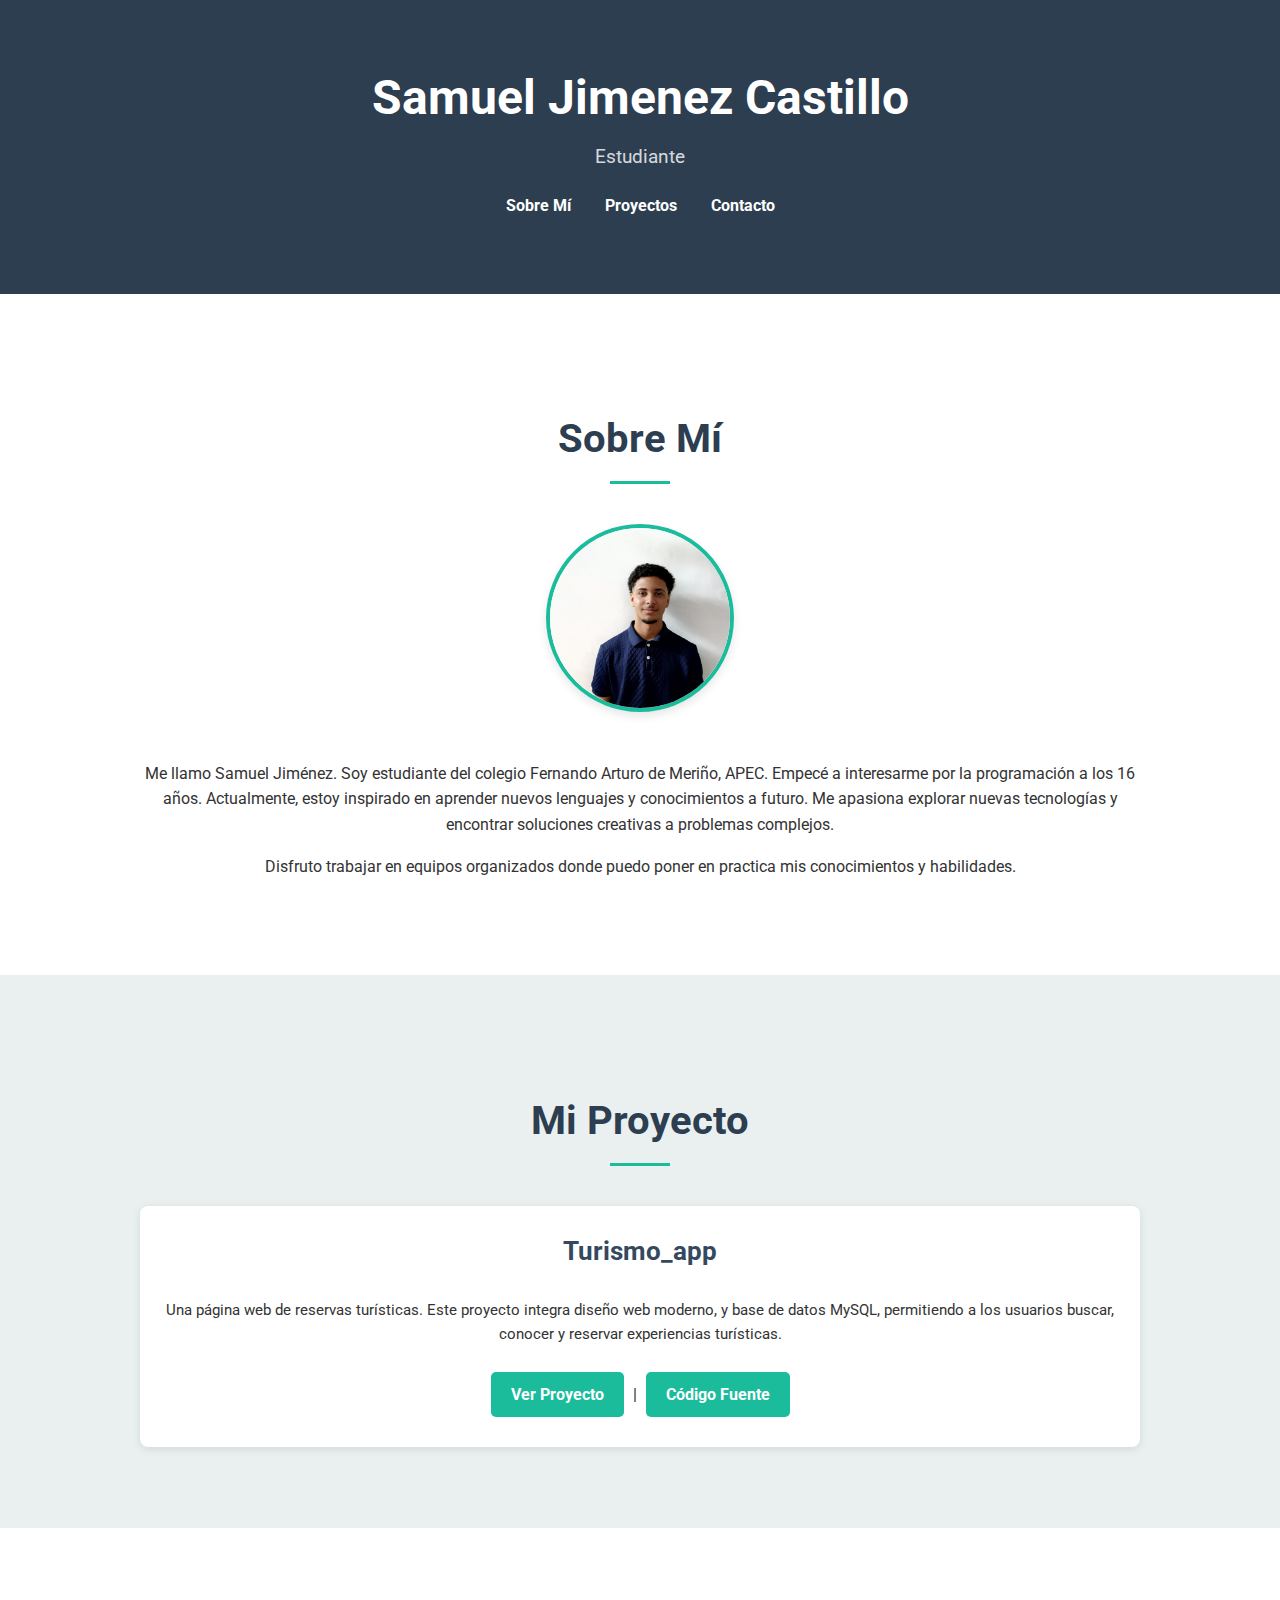
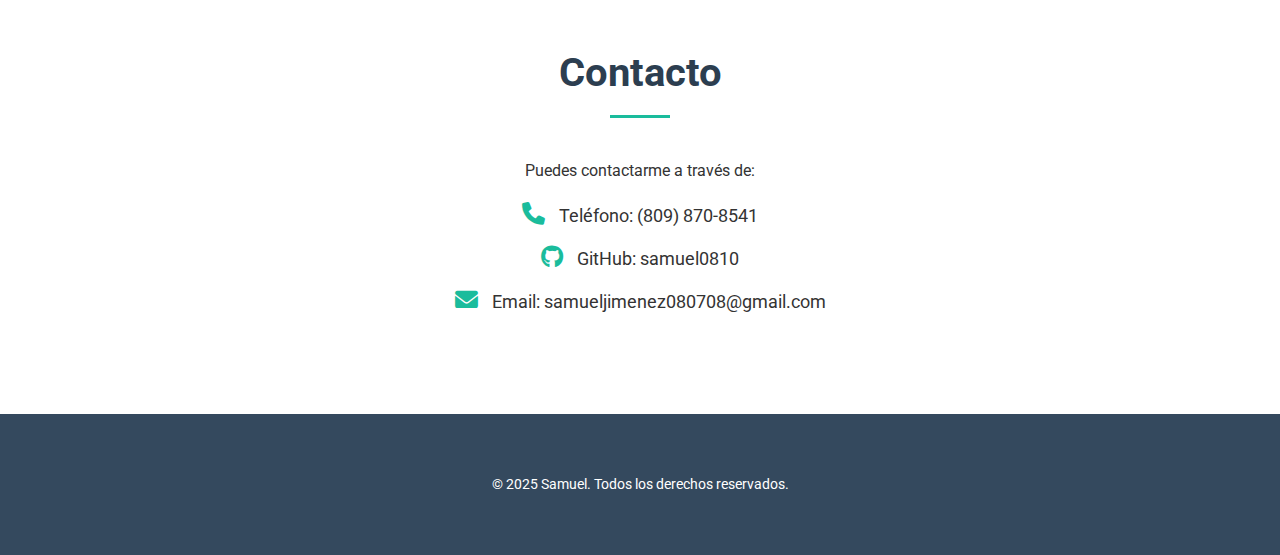
<file: index.html>
<!DOCTYPE html>
<html lang="es">
<head>
    <meta charset="UTF-8">
    <meta name="viewport" content="width=device-width, initial-scale=1.0">
    <title> Samuel Jiménez Portafolio</title>
    <link rel="stylesheet" href="style.css">
    <link rel="stylesheet" href="https://cdnjs.cloudflare.com/ajax/libs/font-awesome/6.0.0-beta3/css/all.min.css">
    <link href="https://fonts.googleapis.com/css2?family=Roboto:wght@400;700&display=swap" rel="stylesheet">
</head>
<body>
    <header>
        <div class="container">
            <h1>Samuel Jimenez Castillo</h1>
            <p class="tagline">Estudiante </p>
            <nav>
                <ul>
                    <li><a href="#about">Sobre Mí</a></li>
                    <li><a href="#projects">Proyectos</a></li>
                    <li><a href="#contact">Contacto</a></li>
                </ul>
            </nav>
        </div>
    </header>

    <main>
        <section id="about" class="about-section">
            <div class="container">
                <h2>Sobre Mí</h2>
                <img src="imagen.jpg" alt="Tu Foto" class="profile-pic">
                <p>Me llamo Samuel Jiménez. Soy estudiante del colegio Fernando Arturo de Meriño, APEC. Empecé a interesarme por la programación a los 16 años. Actualmente, estoy inspirado en aprender nuevos lenguajes y conocimientos a futuro.

Me apasiona explorar nuevas tecnologías y encontrar soluciones creativas a problemas complejos.</p>
                <p>Disfruto trabajar en equipos organizados donde puedo poner en practica mis conocimientos y habilidades.</p>
            </div>
        </section>

        <section id="projects" class="projects-section">
            <div class="container">
                <h2>Mi Proyecto</h2>
                <div class="project-grid">
                    <div class="project-card">
                        <h3>Turismo_app</h3>
                        <p>Una página web de reservas turísticas. Este proyecto integra diseño web moderno, y base de datos MySQL, permitiendo a los usuarios buscar, conocer y reservar experiencias turísticas.</p>
                        <a href="https://github.com/Cherlerie/ProyectoFinal" target="_blank">Ver Proyecto</a> |
                        <a href="https://github.com/Cherlerie/ProyectoFinal/tree/main/turismo_app" target="_blank">Código Fuente</a>
                    </div>
                    </div>
            </div>
        </section>

        <section id="contact" class="contact-section">
            <div class="container">
                <h2>Contacto</h2>
                <p>Puedes contactarme a través de:</p>
                <ul>
                    <li><i class="fa fa-phone"></i> Teléfono: (809) 870-8541</li>
                    <li><i class="fab fa-github"></i> GitHub: <a href="https://github.com/" target="_blank">samuel0810</a></li>
                    <li><i class="fas fa-envelope"></i> Email: <a href="mailto:tu.email@example.com">samueljimenez080708@gmail.com</a></li>
                    </ul>
            </div>
        </section>
    </main>

    <footer>
        <div class="container">
            <p>&copy; 2025 Samuel. Todos los derechos reservados.</p>
        </div>
    </footer>
</body>
</html>
</file>
<file: style.css>
/* Importar fuentes de Google Fonts */
body {
    font-family: 'Roboto', sans-serif;
    margin: 0;
    padding: 0;
    box-sizing: border-box;
    background-color: #f4f7f6; /* Fondo claro */
    color: #333;
    line-height: 1.6;
}

/* Contenedor general para centrar contenido */
.container {
    max-width: 1000px;
    margin: 0 auto;
    padding: 20px;
}

/* Header (encabezado) */
header {
    background-color: #2c3e50; /* Azul oscuro */
    color: #fff;
    padding: 40px 0;
    text-align: center;
}

header h1 {
    margin: 0;
    font-size: 3em;
}

header .tagline {
    font-size: 1.2em;
    margin-top: 5px;
    opacity: 0.8;
}

/* Navegación */
nav ul {
    list-style: none;
    padding: 0;
    margin-top: 20px;
}

nav ul li {
    display: inline;
    margin: 0 15px;
}

nav ul li a {
    color: #fff;
    text-decoration: none;
    font-weight: bold;
    transition: color 0.3s ease;
}

nav ul li a:hover {
    color: #1abc9c; /* Verde turquesa al pasar el mouse */
}

/* Secciones generales */
section {
    padding: 60px 0;
    border-bottom: 1px solid #eee;
}

section:last-of-type {
    border-bottom: none;
}

section h2 {
    text-align: center;
    margin-bottom: 40px;
    font-size: 2.5em;
    color: #2c3e50;
    position: relative;
}

section h2::after {
    content: '';
    display: block;
    width: 60px;
    height: 3px;
    background-color: #1abc9c;
    margin: 10px auto 0;
}

/* Sección Sobre Mí */
.about-section {
    background-color: #fff;
    text-align: center;
}

.profile-pic {
    width: 180px;
    height: 180px;
    border-radius: 50%;
    object-fit: cover;
    margin-bottom: 25px;
    border: 4px solid #1abc9c;
    box-shadow: 0 4px 10px rgba(0, 0, 0, 0.1);
}

/* Sección Proyectos */
.projects-section {
    background-color: #eaf0f0; /* Fondo ligeramente gris */
}

.project-grid {
    display: grid;
    grid-template-columns: repeat(auto-fit, minmax(300px, 1fr));
    gap: 30px;
}

.project-card {
    background-color: #fff;
    padding: 25px;
    border-radius: 8px;
    box-shadow: 0 2px 8px rgba(0, 0, 0, 0.1);
    text-align: center;
    transition: transform 0.3s ease, box-shadow 0.3s ease;
}

.project-card:hover {
    transform: translateY(-5px);
    box-shadow: 0 6px 15px rgba(0, 0, 0, 0.15);
}

.project-card h3 {
    color: #34495e; /* Gris oscuro */
    margin-top: 0;
    font-size: 1.6em;
}

.project-card p {
    font-size: 0.95em;
    margin-bottom: 20px;
}

.project-card a {
    display: inline-block;
    background-color: #1abc9c;
    color: #fff;
    padding: 10px 20px;
    border-radius: 5px;
    text-decoration: none;
    font-weight: bold;
    margin: 5px;
    transition: background-color 0.3s ease;
}

.project-card a:hover {
    background-color: #16a085; /* Verde más oscuro al pasar el mouse */
}

/* Sección Contacto */
.contact-section {
    background-color: #fff;
    text-align: center;
}

.contact-section ul {
    list-style: none;
    padding: 0;
    font-size: 1.1em;
}

.contact-section ul li {
    margin-bottom: 15px;
}

.contact-section ul li i {
    color: #1abc9c;
    margin-right: 10px;
    font-size: 1.3em;
}

.contact-section ul li a {
    color: #333;
    text-decoration: none;
    transition: color 0.3s ease;
}

.contact-section ul li a:hover {
    color: #1abc9c;
}

/* Footer (pie de página) */
footer {
    background-color: #34495e; /* Gris-azul oscuro */
    color: #fff;
    text-align: center;
    padding: 25px 0;
    font-size: 0.9em;
}

/* Responsive Design básico para pantallas pequeñas */
@media (max-width: 768px) {
    header h1 {
        font-size: 2.5em;
    }

    nav ul li {
        margin: 0 10px;
    }

    section h2 {
        font-size: 2em;
    }

    .project-grid {
        grid-template-columns: 1fr; /* Una columna en pantallas pequeñas */
    }
}
</file>
